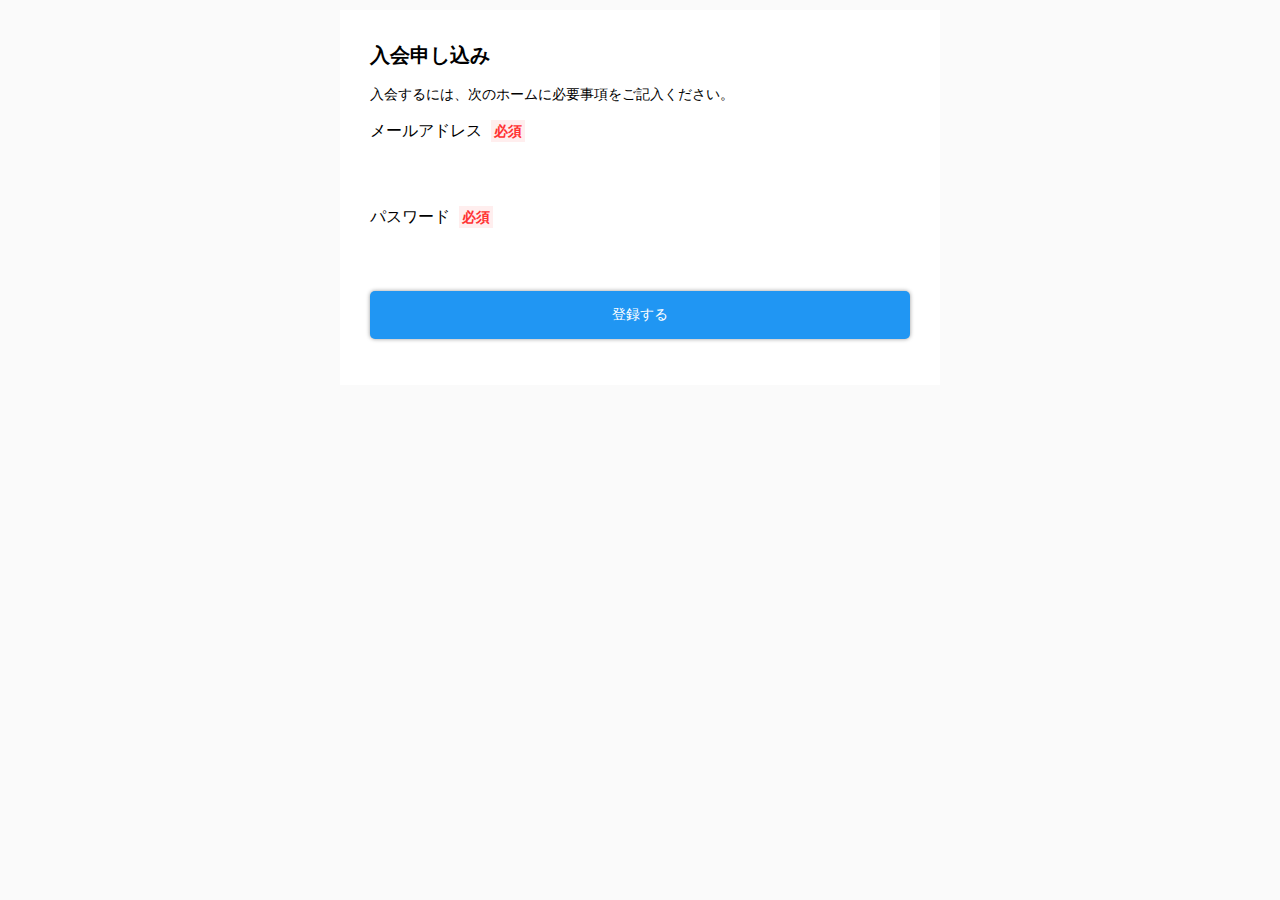
<file: index.html>
<!DOCTYPE html>
<html>
    <head>
        <meta charset="UTF-8">
        <meta name="viewpoint" content="width=device-width">
        <meta property="og:local" content="ja_JP">
        <title>入会申し込み</title>
        <!--
            <link rel="stylesheet" href="css/sanitize.css">
        -->
        <link rel="stylesheet" href="css/style.css">
        <style>
            
        </style>
    </head>

    <body>
        <div class="content">
            <h1>入会申し込み</h1>
            <p>入会するには、次のホームに必要事項をご記入ください。</p>
            <div class="control">
                <label for="mymail">メールアドレス <span class="required">必須</span> </label>
                <input id="mymail" type="email" name="mymall"> <!--  value="main@example.com" -->
            </div>
            <div class="control">
                <label for="passcode">パスワード <span class="required">必須</span> </label>
                <input id="passcode" type="password" name="passcode">
            </div>
            <div class="control">
                <p><button type="submit">登録する</button></p>
            </div>
        </div>
    </body>
</html>
</file>
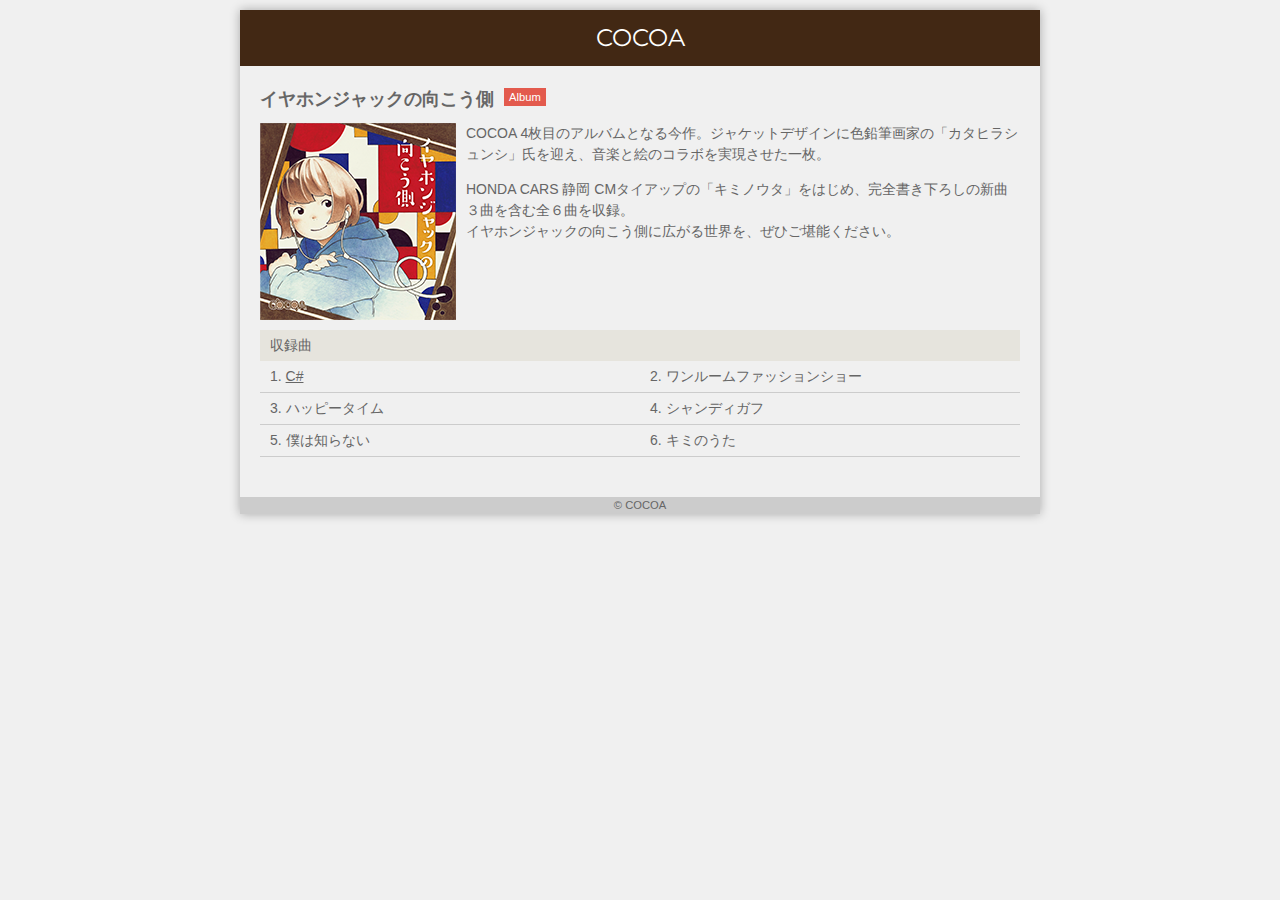
<file: Chapter3/index.html>
<!DOCTYPE html>
<html>
    <head>
        <meta charset="UTF-8">
        <meta name="viewpoint" content="width=device-width">
        <title>イヤホンジャックの向こう側</title>
        <link rel="stylesheet" href="css/style.css">
    </head>

    <body>
        <div class="container">
            <header>
                <h1>COCOA</h1>
            </header>
            <div class="content">
                <section class="infomation">
                    <h1>イヤホンジャックの向こう側</h1>
                    <p class="type">Album</p>
                    <div class="description">
                        <a href="#">
                                <img src="img/jacket.png" alt="イヤホンジャックの向こう側のジャケット写真">
                        </a>
                        <p>COCOA 4枚目のアルバムとなる今作。ジャケットデザインに色鉛筆画家の「カタヒラシュンシ」氏を迎え、音楽と絵のコラボを実現させた一枚。</p>
                        <p>
                            HONDA CARS 静岡 CMタイアップの「キミノウタ」をはじめ、完全書き下ろしの新曲３曲を含む全６曲を収録。<br>
                            イヤホンジャックの向こう側に広がる世界を、ぜひご堪能ください。
                        </p>
                    </div>
                </section>
                <section class="songs">
                    <h2>収録曲</h2>
                    <ol class="clearfix">
                      <li><a href="https://youtu.be/" taregt="_self">C#</a></li>
                      <!--target: _blank  新しいウインドウ・タブで開く
                                  _self   自分自身で
                                  _top    フレームを解除して
                                  _parent 親フレームで
                        -->
                      <li>ワンルームファッションショー</li>
                      <li>ハッピータイム</li>
                      <li>シャンディガフ</li>
                      <li>僕は知らない</li>
                      <li>キミのうた</li>
                    </ol>
                </section>
            </div>
            <footer>
                &copy; COCOA
            </footer>
        </div>
    </body>
</html>
</file>
<file: css/sanitize.css>
﻿/*! sanitize.css v4.0.0 | CC0 License | github.com/10up/sanitize.css */

/* Display definitions
   ========================================================================== */

/**
 * Add the correct display in IE 9-.
 * 1. Add the correct display in Edge, IE, and Firefox.
 * 2. Add the correct display in IE.
 */

article,
aside,
details, /* 1 */
figcaption,
figure,
footer,
header,
main, /* 2 */
menu,
nav,
section,
summary { /* 1 */
	display: block;
}

/**
 * Add the correct display in IE 9-.
 */

audio,
canvas,
progress,
video {
	display: inline-block;
}

/**
 * Add the correct display in iOS 4-7.
 */

audio:not([controls]) {
	display: none;
	height: 0;
}

/**
 * Add the correct display in IE 10-.
 * 1. Add the correct display in IE.
 */

template, /* 1 */
[hidden] {
	display: none;
}

/* Elements of HTML (https://www.w3.org/TR/html5/semantics.html)
   ========================================================================== */

/**
 * 1. Remove repeating backgrounds in all browsers (opinionated).
 * 2. Add box sizing inheritence in all browsers (opinionated).
 */

*,
::before,
::after {
	background-repeat: no-repeat; /* 1 */
	box-sizing: inherit; /* 2 */
}

/**
 * 1. Add text decoration inheritance in all browsers (opinionated).
 * 2. Add vertical alignment inheritence in all browsers (opinionated).
 */

::before,
::after {
	text-decoration: inherit; /* 1 */
	vertical-align: inherit; /* 2 */
}

/**
 * 1. Add border box sizing in all browsers (opinionated).
 * 2. Add the default cursor in all browsers (opinionated).
 * 3. Add a flattened line height in all browsers (opinionated).
 * 4. Prevent font size adjustments after orientation changes in IE and iOS.
 */

html {
	box-sizing: border-box; /* 1 */
	cursor: default; /* 2 */
	font-family: sans-serif; /* 3 */
	line-height: 1.5; /* 3 */
	-ms-text-size-adjust: 100%; /* 4 */
	-webkit-text-size-adjust: 100%; /* 5 */
}

/* Sections (https://www.w3.org/TR/html5/sections.html)
   ========================================================================== */

/**
 * Remove the margin in all browsers (opinionated).
 */

body {
	margin: 0;
}

/**
 * Correct the font sizes and margins on `h1` elements within
 * `section` and `article` contexts in Chrome, Firefox, and Safari.
 */

h1 {
	font-size: 2em;
	margin: .67em 0;
}

/* Grouping content (https://www.w3.org/TR/html5/grouping-content.html)
   ========================================================================== */

/**
 * 1. Correct font sizing inheritance and scaling in all browsers.
 * 2. Correct the odd `em` font sizing in all browsers.
 */

code,
kbd,
pre,
samp {
	font-family: monospace, monospace; /* 1 */
	font-size: 1em; /* 2 */
}

/**
 * 1. Correct the height in Firefox.
 * 2. Add visible overflow in Edge and IE.
 */

hr {
	height: 0; /* 1 */
	overflow: visible; /* 2 */
}

/**
 * Remove the list style on navigation lists in all browsers (opinionated).
 */

nav ol,
nav ul {
	list-style: none;
}

/* Text-level semantics
   ========================================================================== */

/**
 * 1. Add a bordered underline effect in all browsers.
 * 2. Remove text decoration in Firefox 40+.
 */

abbr[title] {
	border-bottom: 1px dotted; /* 1 */
	text-decoration: none; /* 2 */
}

/**
 * Prevent the duplicate application of `bolder` by the next rule in Safari 6.
 */

b,
strong {
	font-weight: inherit;
}

/**
 * Add the correct font weight in Chrome, Edge, and Safari.
 */

b,
strong {
	font-weight: bolder;
}

/**
 * Add the correct font style in Android 4.3-.
 */

dfn {
	font-style: italic;
}

/**
 * Add the correct colors in IE 9-.
 */

mark {
	background-color: #ffff00;
	color: #000000;
}

/**
 * Add the correct vertical alignment in Chrome, Firefox, and Opera.
 */

progress {
	vertical-align: baseline;
}

/**
 * Correct the font size in all browsers.
 */

small {
	font-size: 83.3333%;
}

/**
 * Change the positioning on superscript and subscript elements
 * in all browsers (opinionated).
 * 1. Correct the font size in all browsers.
 */

sub,
sup {
	font-size: 83.3333%; /* 1 */
	line-height: 0;
	position: relative;
	vertical-align: baseline;
}

sub {
	bottom: -.25em;
}

sup {
	top: -.5em;
}

/*
 * Remove the text shadow on text selections (opinionated).
 * 1. Restore the coloring undone by defining the text shadow (opinionated).
 */

::-moz-selection {
	background-color: #b3d4fc; /* 1 */
	color: #000000; /* 1 */
	text-shadow: none;
}

::selection {
	background-color: #b3d4fc; /* 1 */
	color: #000000; /* 1 */
	text-shadow: none;
}

/* Embedded content (https://www.w3.org/TR/html5/embedded-content-0.html)
   ========================================================================== */

/*
 * Change the alignment on media elements in all browers (opinionated).
 */

audio,
canvas,
iframe,
img,
svg,
video {
	vertical-align: middle;
}

/**
 * Remove the border on images inside links in IE 10-.
 */

img {
	border-style: none;
}

/**
 * Change the fill color to match the text color in all browsers (opinionated).
 */

svg {
	fill: currentColor;
}

/**
 * Hide the overflow in IE.
 */

svg:not(:root) {
	overflow: hidden;
}

/* Links (https://www.w3.org/TR/html5/links.html#links)
   ========================================================================== */

/**
 * 1. Remove the gray background on active links in IE 10.
 * 2. Remove the gaps in underlines in iOS 8+ and Safari 8+.
 */

a {
	background-color: transparent; /* 1 */
	-webkit-text-decoration-skip: objects; /* 2 */
}

/**
 * Remove the outline when hovering in all browsers (opinionated.
 */

:hover {
	outline-width: 0;
}

/* Tabular data (https://www.w3.org/TR/html5/tabular-data.html)
   ========================================================================== */

/*
 * Remove border spacing in all browsers (opinionated).
 */

table {
	border-collapse: collapse;
	border-spacing: 0;
}

/* transform-style:  (https://www.w3.org/TR/html5/forms.html)
   ========================================================================== */

/**
 * 1. Remove the default styling in all browsers (opinionated).
 * 3. Remove the margin in Firefox and Safari.
 */

button,
input,
select,
textarea {
	background-color: transparent; /* 1 */
	border-style: none; /* 1 */
	color: inherit; /* 1 */
	font-size: 1em; /* 1 */
	margin: 0; /* 3 */
}

/**
 * Correct the overflow in IE.
 * 1. Correct the overflow in Edge.
 */

button,
input { /* 1 */
	overflow: visible;
}

/**
 * Remove the inheritance in Edge, Firefox, and IE.
 * 1. Remove the inheritance in Firefox.
 */

button,
select { /* 1 */
	text-transform: none;
}

/**
 * 1. Prevent the WebKit bug where (2) destroys native `audio` and `video`
 *    controls in Android 4.
 * 2. Correct the inability to style clickable types in iOS and Safari.
 */

button,
html [type="button"], /* 1 */
[type="reset"],
[type="submit"] {
	-webkit-appearance: button; /* 2 */
}

/**
 * Remove the inner border and padding in Firefox.
 */

::-moz-focus-inner {
	border-style: none;
	padding: 0;
}

/**
 * Correct the focus styles unset by the previous rule.
 */

:-moz-focusring {
	outline: 1px dotted ButtonText;
}

/**
 * Correct the border, margin, and padding in all browsers.
 */

fieldset {
	border: 1px solid #c0c0c0;
	margin: 0 2px;
	padding: .35em .625em .75em;
}

/**
 * 1. Correct the text wrapping in Edge and IE.
 * 2. Remove the padding so developers are not caught out when they zero out
 *    `fieldset` elements in all browsers.
 */

legend {
	display: table; /* 1 */
	max-width: 100%; /* 1 */
	padding: 0; /* 2 */
	white-space: normal; /* 1 */
}

/**
 * 1. Remove the vertical scrollbar in IE.
 * 2. Change the resize direction on textareas in all browsers (opinionated).
 */

textarea {
	overflow: auto; /* 1 */
	resize: vertical; /* 2 */
}

/**
 * Remove the padding in IE 10-.
 */

[type="checkbox"],
[type="radio"] {
	padding: 0;
}

/**
 * Correct the cursor style on increment and decrement buttons in Chrome.
 */

::-webkit-inner-spin-button,
::-webkit-outer-spin-button {
	height: auto;
}

/**
 * 1. Correct the odd appearance in Chrome and Safari.
 * 2. Correct the outline style in Safari.
 */

[type="search"] {
	-webkit-appearance: textfield; /* 1 */
	outline-offset: -2px; /* 2 */
}

/**
 * Remove the inner padding and cancel buttons in Chrome and Safari for OS X.
 */

::-webkit-search-cancel-button,
::-webkit-search-decoration {
	-webkit-appearance: none;
}

/**
 * Correct the text style on placeholders in Chrome, Edge, and Safari.
 */

::-webkit-input-placeholder {
	color: inherit;
	opacity: .54;
}

/**
 * 1. Correct the inability to style clickable types in iOS and Safari.
 * 2. Change font properties to `inherit` in Safari.
 */

::-webkit-file-upload-button {
	-webkit-appearance: button; /* 1 */
	font: inherit; /* 2 */
}

/* WAI-ARIA (https://www.w3.org/TR/html5/dom.html#wai-aria)
   ========================================================================== */

/**
 * Change the cursor on busy elements (opinionated).
 */

[aria-busy="true"] {
	cursor: progress;
}

/*
 * Change the cursor on control elements (opinionated).
 */

[aria-controls] {
	cursor: pointer;
}

/*
 * Change the cursor on disabled, not-editable, or otherwise
 * inoperable elements (opinionated).
 */

[aria-disabled] {
	cursor: default;
}

/* User interaction (https://www.w3.org/TR/html5/editing.html)
   ========================================================================== */

/*
 * Remove the tapping delay on clickable elements (opinionated).
 * 1. Remove the tapping delay in IE 10.
 */

a,
area,
button,
input,
label,
select,
textarea,
[tabindex] {
	-ms-touch-action: manipulation; /* 1 */
	touch-action: manipulation;
}

/*
 * Change the display on visually hidden accessible elements (opinionated).
 */

[hidden][aria-hidden="false"] {
	clip: rect(0, 0, 0, 0);
	display: inherit;
	position: absolute;
}

[hidden][aria-hidden="false"]:focus {
	clip: auto;
}
</file>
<file: css/style.css>
@import url(sanitize.css);

h1{
    font-size: 20px;
    margin   :  0pt;
}

p {
    font-size: 14px;
}

body {
    background-color: #fafafa
}

.content {
    background-color: #fff;
    width           : 600px;
    margin          :  10px   auto;
    /*border          :   1px   solid #d1d1d1;*/
    padding         :  30px;
}

.control {
    margin-bottom: 1em;
}

input {
    border-bottom:   1px   soild #d1d1d1;
    font-size    : 1.2em;
    width        : 100%;
    padding      :   8px;
}

button {
    width           : 100%;
    background-color: #2096F3;
    color           : #fff;
    padding         :  15px; 
    border-radius   :   5px;
    box-shadow      : 0 0 4px rgba(0, 0, 0, .4)
}

label {
    display      : block;
    margin-bottom:  .5em;
}

.required {
    margin-left     : .3em;
    color           : #f33;
    font-size       : .9em;
    padding         :  3px;
    background-color:  #fee;
    font-weight     : bold;

}


/* 練習用
h1 {
    font-size: 25px;
}

body {
    font-size: 10px;
    margin   : 0pt;
}
*/

/* 
 * 色覚書 多分まず使わないだろう
 * black
 * gray
 * silver
 * white
 * blue
 * navy
 * teal
 * green
 * lime
 * aqua
 * yellow
 * red
 * fuchsia
 * olive
 * purple
 * maroon
 */
</file>
<file: Chapter3/css/style.css>
@import url(../../css/sanitize.css);
@import url('https://fonts.googleapis.com/css?family=Montserrat');

header {
    background-color: #422814;
    padding         : 10px;
    color           : #fff;
}

header h1 {
    font-family: 'Montserrat', sans-serif;
    margin     :   0;
    font-size  : 24px;
    font-weight: normal;
    text-align : center;
}

body {
    background-color: #f0f0f0;
    padding         :  10px;
    font-size       :  14px;
    color           : #666;
}

.container {
    max-width : 800px;
    margin    :   0 auto;
    box-shadow:   0 0 10px rgba(0, 0, 0, .3);
}

.description img {
    float : left;
    margin: 0 10px 10px 0;
    transition: opacity 1s ease 0s;
}

.infomation h1 {
    font-size: 18px;
    margin   : 0 10px 10px 0;
    float    : left;
}

.infomation .type {
    display         : inline;
    background-color: #E35A4D;
    padding         : 3px 5px;
    font-size       : 80%;
    color           :#FFF;
}

.description {
    clear: left;
}

.description img:hover {
    opacity: .5;    /* 不透明度 */
}

.content {
    background-clip: #fff;
    padding        : 20px;
}

.songs {
    margin:0 0 20px;
}

.songs h2 {
    clear           : left;
    font-size       : 100%;
    font-weight     : normal;
    margin          : 0;
    background-color: #E6E4DD;
    padding         : 5px 10px;
}

.songs ol {
    padding   : 0;
    margin    : 0;
    list-style: decimal inside; /* スタイルを算用数字に */
}

.songs li {
    border-bottom: 1px solid #CCC; /* 要素の下に線を引く */
    width        : 50%;
    float        : left; /* 左に回り込み */
    padding      : 5px 10px;
}

.clearfix:after {
    content: " ";
    display: table;
    clear  : both;
}

a {
    color: #666;
}

footer {
    text-align: center;
    font-size : 80%;
    background-color: #CCC;
}

@media only screen and (max-width:600px) { /* 600px以下の画面 */
    .description img{
        float  : none;      /* 回り込み解除   */
        display: block;     /* 表示をブロック */
        margin :0 auto;     /* 中央揃え      */
    }

    header {
        padding: 5px;
    }

    header h1 {
        font-size: 12px;
    }

    .songs li {
        float: none;
        width: inherit;
    }
}

@media print {  /* 印刷時の処理 */
    .header {
        display: none;
    }
}
</file>
